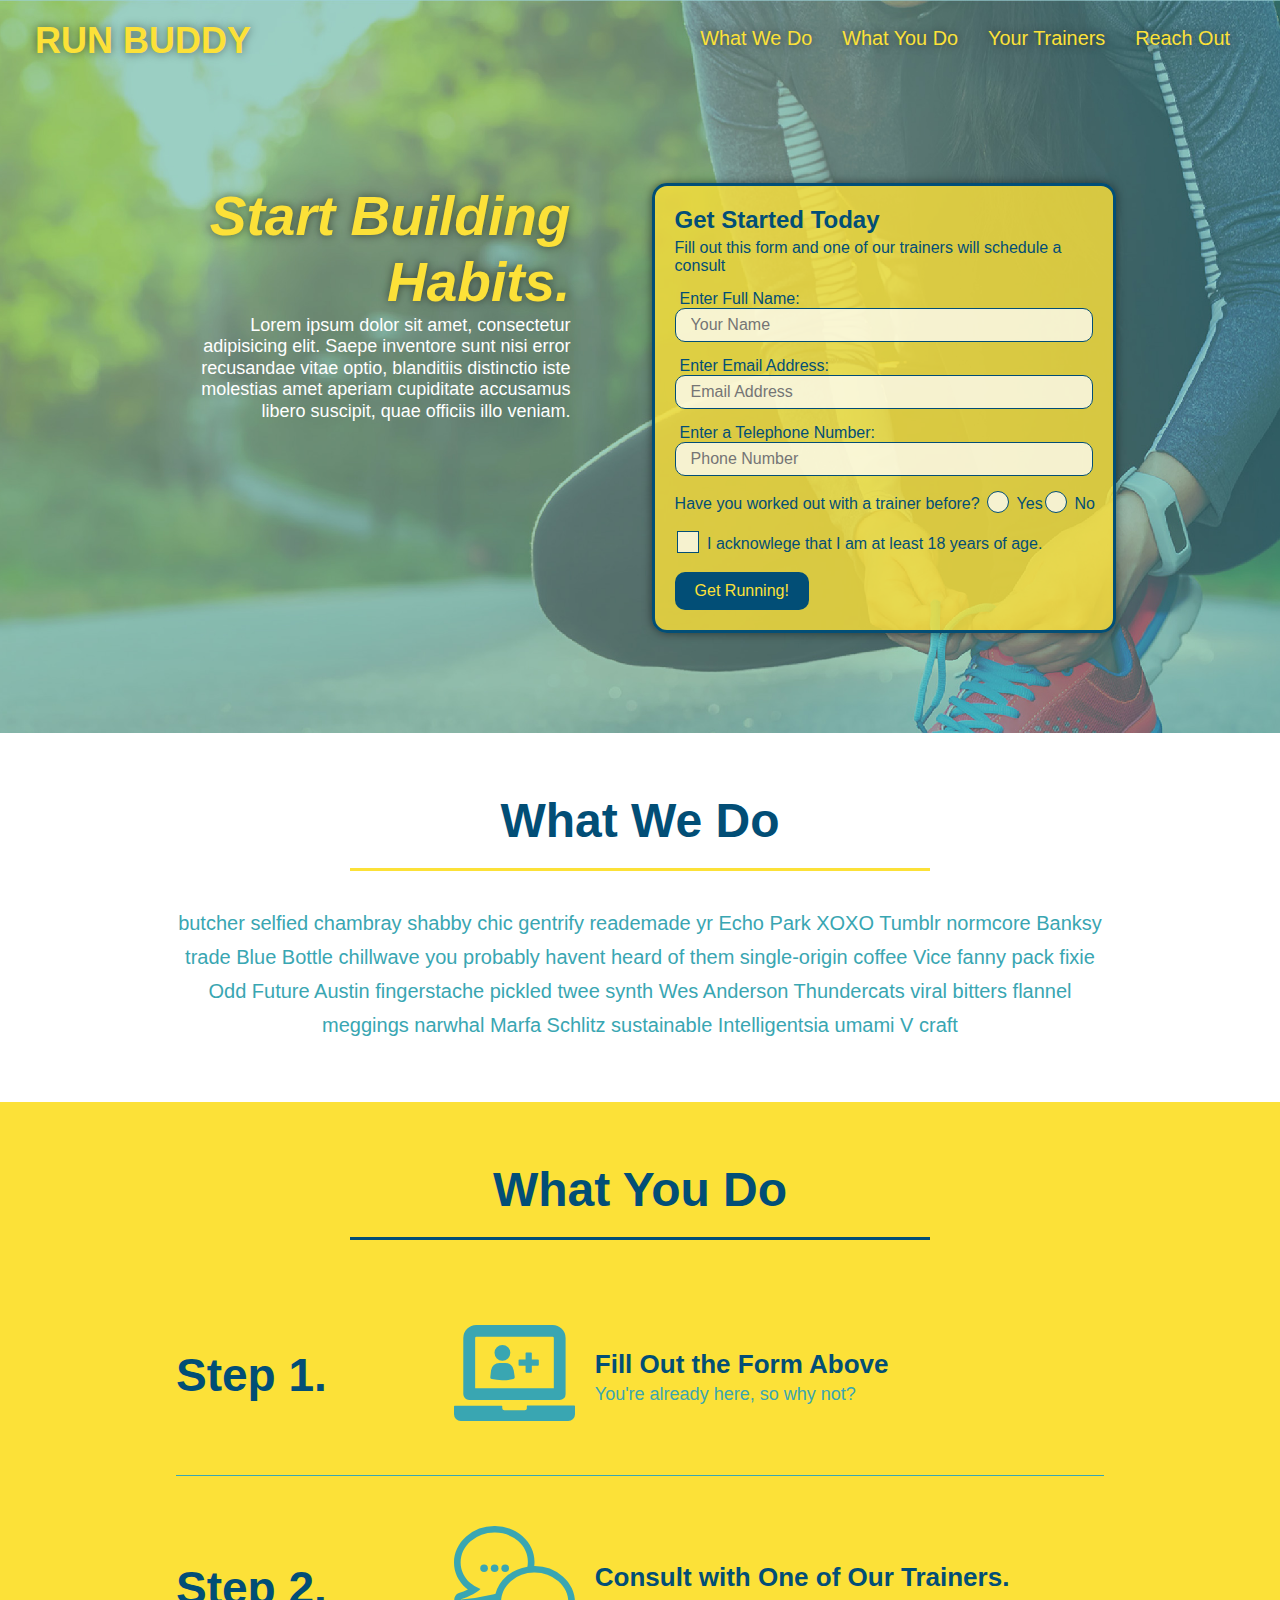
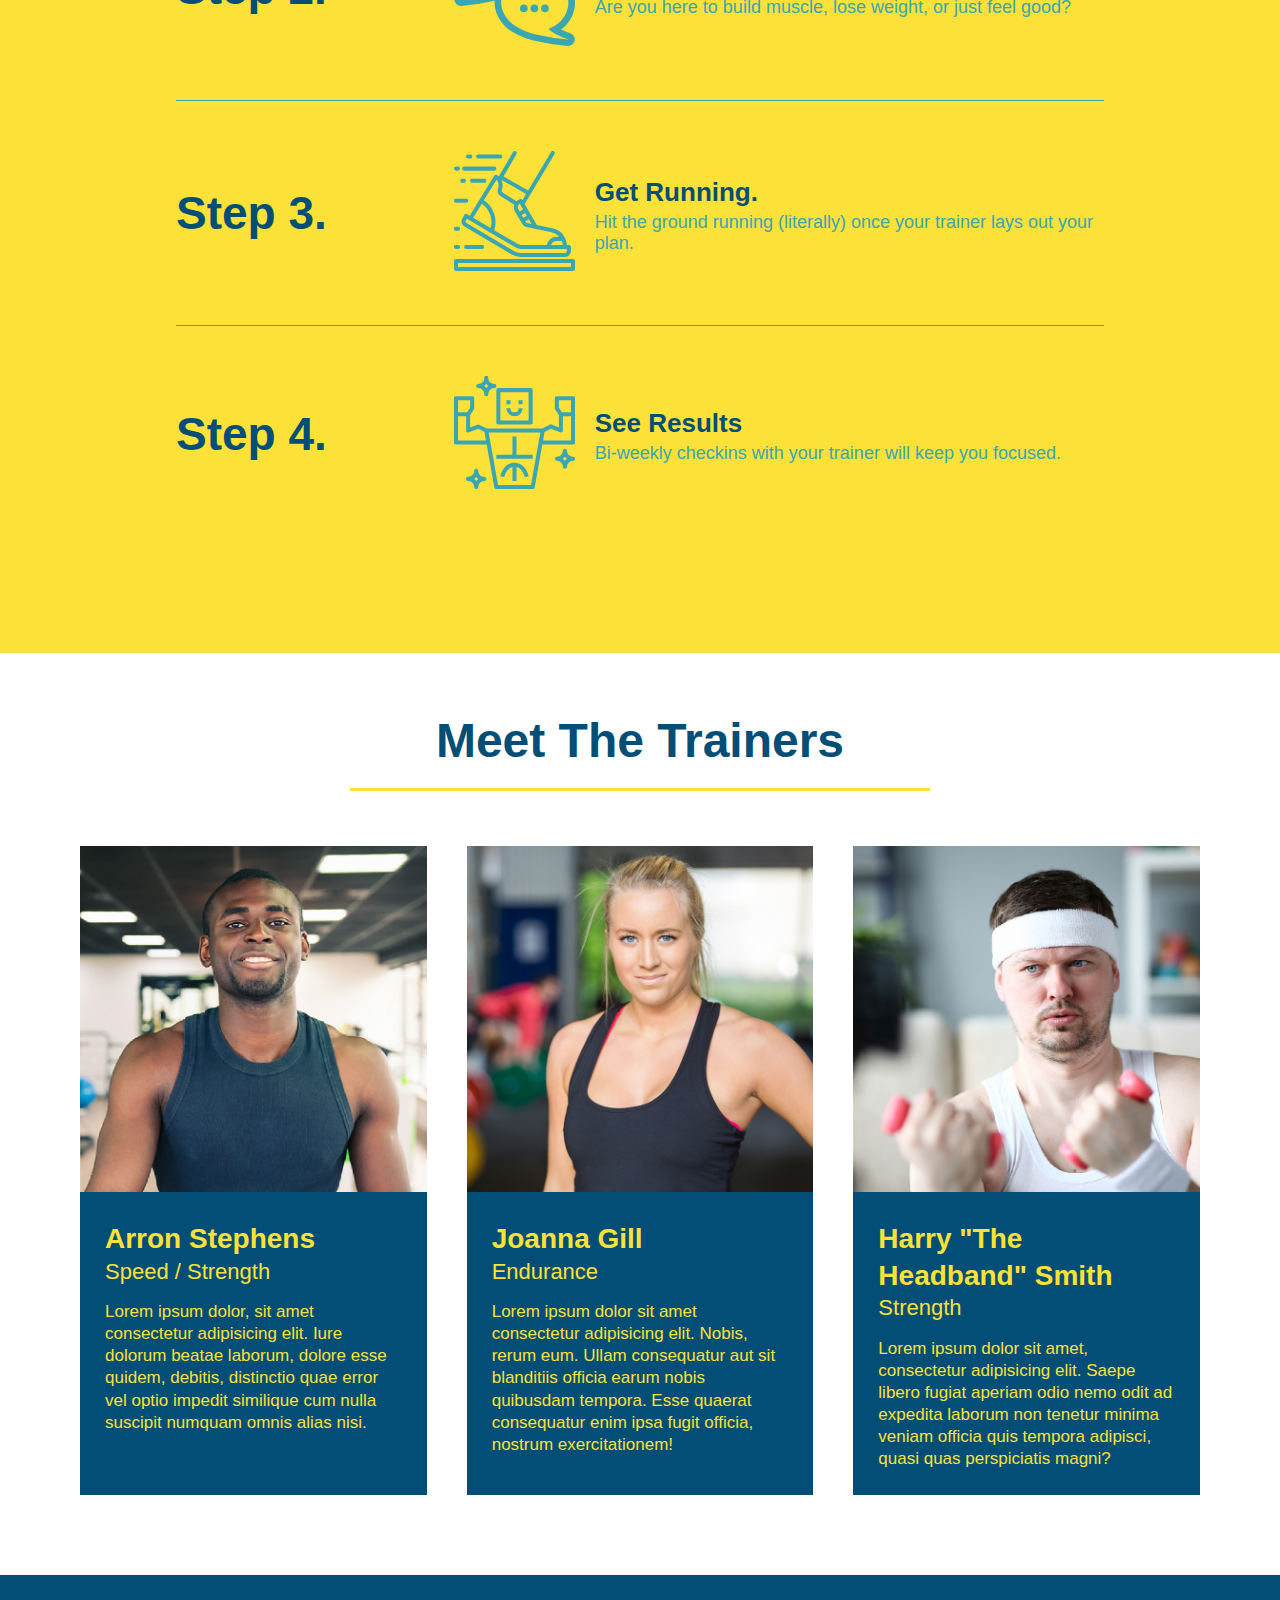
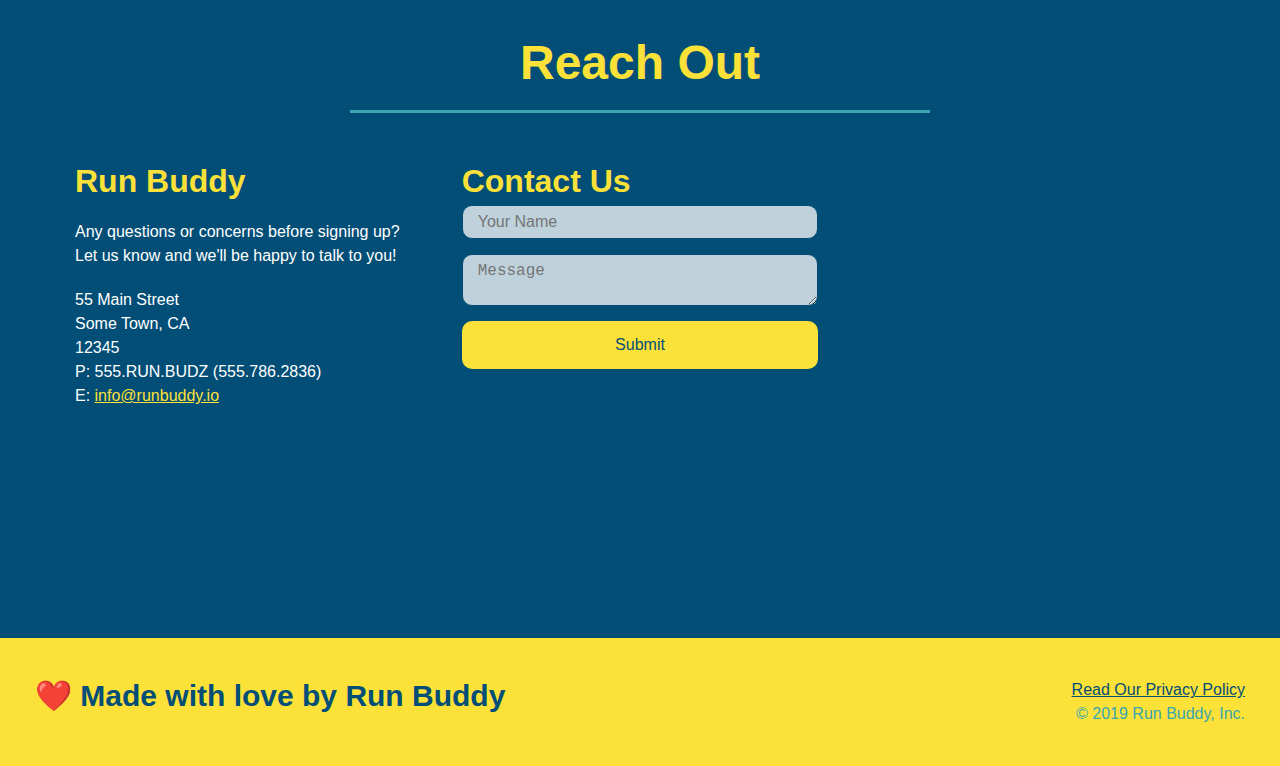
<file: index.html>
<!DOCTYPE html>
<html lang= 'en'>
    <head>
        <meta charset="UTF-8" />
        <meta name="viewport" content="width=device-width, initial-scale=1.0" />
        <link rel="stylesheet" href="./assets/css/style.css" />
        <title> 🏃Run Buddy🏃</title>
    </head>
    
<body>
        <header>
            <h1> 
                <a href="#">RUN BUDDY</a>
            </h1>
            <nav>
                <ul>
                <li>
                    <a href="#what-we-do">What We Do</a>
                </li>
                <li>
                    <a href="#what-you-do">What You Do</a>
                </li>
                <li>
                    <a href="#your-trainers">Your Trainers</a>
                </li>
                <li>
                    <a href="#reach-out">Reach Out</a>
                </li>
            </ul>
        </nav>
        </header>
        
        <section class="hero">
            <div class="hero-cta">
            <h2>Start Building Habits.</h2>
            <p>

                Lorem ipsum dolor sit amet, consectetur adipisicing elit. Saepe inventore sunt nisi error recusandae vitae optio, blanditiis distinctio iste molestias amet aperiam cupiditate accusamus libero suscipit, quae officiis illo veniam.
            </p>
            </div>

            <div class="hero-form">
                <h3>Get Started Today</h3>
                <p> Fill out this form and one of our trainers will schedule a consult</p>
                <!-- FORM ELEMENT -->
                <form>
                    <label for="name">Enter Full Name:</label>
                    <input type ="text" placeholder="Your Name" name= "name" id="name" class="form-input">
                    <label for="email">Enter Email Address:</label>
                    <input type ="email" placeholder="Email Address" name= "email" id="email" class="form-input">
                    <label for="phone">Enter a Telephone Number:</label>
                    <input type ="tel" placeholder="Phone Number" name="phone" id="phone" class="form-input">
                    <p>
                        Have you worked out with a trainer before?
                        <span class="radio-wrapper">
                            <input type="radio" name="trainer-confirm" id="trainer-yes" />
                            <label for="trainer-yes">Yes</label>
                        </span>

                        <span class="radio-wrapper">
                            <input type="radio" name="trainer-confirm" id="trainer-no" />
                            <label for="trainer-no">No</label>
                        </span>
                    </p>
                    
                    <p>
                        <span class="checkbox-wrapper">
                            <input type="checkbox" name="age-confirm" id="checkbox" />
                            <label for="checkbox">I acknowlege that I am at least 18 years of age.</label>
                        </span>
                    </p>
                        <button type="submit">
                            Get Running!
                        </button>
                </form>
            </div>
        </section>

        <!-- END FORM SECTION-->
        <section id="what-we-do" class="intro">

            <div class="flex-row">
            <h2 class="section-title primary-border">What We Do</h2>
            </div>

        <div class="flex-row">
            <p> 
                butcher selfied chambray shabby chic gentrify reademade yr Echo Park XOXO Tumblr normcore Banksy trade Blue Bottle chillwave you probably havent heard of them single-origin coffee Vice fanny pack fixie Odd Future Austin fingerstache pickled twee synth Wes Anderson Thundercats viral bitters flannel meggings narwhal Marfa Schlitz sustainable Intelligentsia umami V craft
            </p>
        </div>

        </section>

        <section id="what-you-do" class="steps">

            <div class="flex-row">
            <h2 class="section-title secondary border">What You Do</h2>
            </div>

            <div class="step">
                <h3>Step 1. </h3>
                <div class="step-info">
                <div class="step-img">
            <img src="./assets/images/step-1.svg" alt="" />
                </div>
                <div class="step-text">
            <h4>Fill Out the Form Above</h4>
            <p> You're already here, so why not? </p>
            </div>
                </div>
            </div>

            <div class="step">
                <h3>Step 2. </h3>
                <div class="step-info">
                <div class="step-img">
                <img src="./assets/images/step-2.svg" alt=""/>
                </div>
                <div class="step-text">
               <h4>Consult with One of Our Trainers.</h4>
               <p> Are you here to build muscle, lose weight, or just feel good?</p>
            </div>
            </div>
        </div>

            <div class="step">
                <h3>Step 3. </h3>
                <div class="step-info">
                <div class="step-img">
                <img src="./assets/images/step-3.svg" alt="" />
                </div>
                <div class="step-text">
                <h4>Get Running.</h4>
                <p>Hit the ground running (literally) once your trainer lays out your plan.</p>
            </div>
                </div>
            </div>

            <div class="step">
                <h3>Step 4. </h3>
                <div class="step-info">
                <div class="step-img">
                <img src="./assets/images/step-4.svg" alt="" />
                </div>
                <div class="step-text">
                <h4>See Results</h4>
                <p>Bi-weekly checkins with your trainer will keep you focused.</p>
            </div>
            </div>
            </div>
            
        </section>
       
        <section id="your-trainers">
           
            <div class="flex-row">
            <h2 class="section-title primary-border"> 
                Meet The Trainers
            </h2>
            </div>

            <div class="trainers">

            <article class="trainer">
                <img src="./assets/images/trainer-1.jpg" alt="Arron Stephens in his workout clothes, ready to pump iron" />
                <div class="trainer-bio"> 
                <h3 class="trainer-name">Arron Stephens</h3> 
                <h4 class="trainer-role">Speed / Strength</h4>
                <p>
                    Lorem ipsum dolor, sit amet consectetur adipisicing elit. Iure dolorum beatae laborum, dolore esse quidem, debitis, distinctio quae error vel optio impedit similique cum nulla suscipit numquam omnis alias nisi.
                </p>       
                </div>
            </article>    
            
            <article class="trainer">  
                <img src="./assets/images/trainer-2.jpg" alt="Joanna Gill cooling off after a workout" />   
                <div class="trainer-bio">
                <h3 class="trainer-name">Joanna Gill </h3>
                <h4 class="trainer-role">Endurance</h4>
                <p> Lorem ipsum dolor sit amet consectetur adipisicing elit. Nobis, rerum eum. Ullam consequatur aut sit blanditiis officia earum nobis quibusdam tempora. Esse quaerat consequatur enim ipsa fugit officia, nostrum exercitationem!</p>
                </div>

            </article>

            <article class="trainer">
                <img src="./assets/images/trainer-3.jpg" alt="Harry Smith wearing a headband and lifting comically small pink weights" />
                <div class="trainer-bio">
                <h3 class="trainer-name">Harry "The Headband" Smith </h3>
                <h4 class="trainer-role">Strength</h4>
                <p> Lorem ipsum dolor sit amet, consectetur adipisicing elit. Saepe libero fugiat aperiam odio nemo odit ad expedita laborum non tenetur minima veniam officia quis tempora adipisci, quasi quas perspiciatis magni?</p>
                </div>    
            </article>

            </div>

        </section>

        <section id="reach-out" class="reach-out">
            <div class="flex-row">
         <h2 class="section-title secondary-border">
             Reach Out
            </h2>
            </div>

        <div class="contact-info">     
            <div>
                <h3>Run Buddy</h3>
                <p>
                    Any questions or concerns before signing up? 
                    <br/>
                    Let us know and we'll be happy to talk to you!
                </p>
                <address>
                    55 Main Street <br />
                    Some Town, CA <br />
                    12345 <br />
                    P: 555.RUN.BUDZ (555.786.2836) <br />
                    E: <a href="mailto:info@runbudd.io">info@runbuddy.io</a>
                </address>
            </div>

            <div class="contact-form">    
                <h3> Contact Us</h3>
                <form>
                    <label for="contact-name"></label>
                    <input type="text" id="contact-name" placeholder="Your Name" />

                    <label for="contact-message"></label>
                    <textarea id="contact-message" placeholder="Message"></textarea>

                    <button type="submit">Submit</button>
                </form>
            </div>

            <iframe
            src="https://www.google.com/maps/embed?pb=!1m18!1m12!1m3!1d3325.2497601907494!2d-112.09949778432987!3d33.5468865516379!2m3!1f0!2f0!3f0!3m2!1i1024!2i768!4f13.1!3m3!1m2!1s0x872b6ce06ee60fb7%3A0xf845b8bc949a5b98!2s7526%20N%2017th%20Dr%2C%20Phoenix%2C%20AZ%2085021!5e0!3m2!1sen!2sus!4v1611901586932!5m2!1sen!2sus"
            frameborder="0"
            style="border:0"
            allowfullscreen>
            </iframe>
        </div>
        </section>

        <footer>
            
            <h2>❤️ Made with love by Run Buddy</h2>
        <div>
            <a href="./privacy-policy.html">Read Our Privacy Policy</a><br />
            &copy; 2019 Run Buddy, Inc.
        </div>
        </footer>
</body>

</html>
</file>
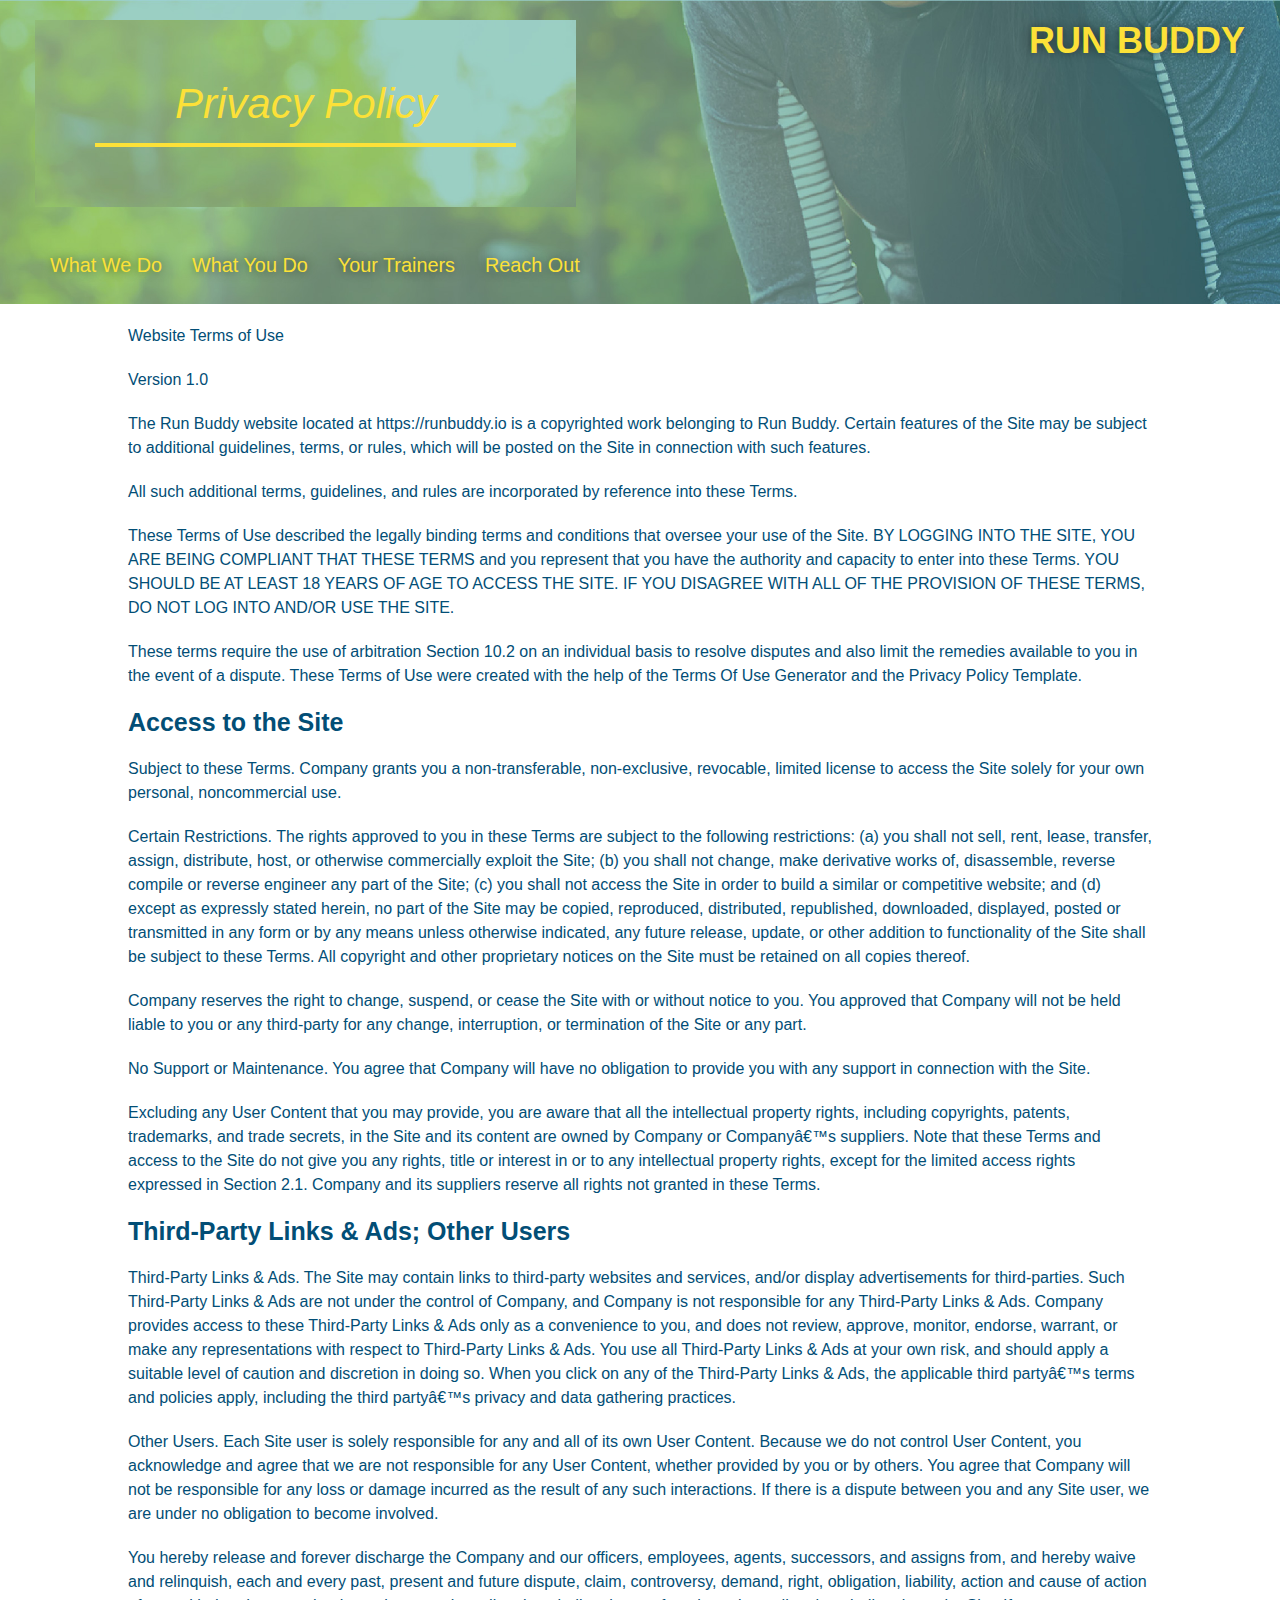
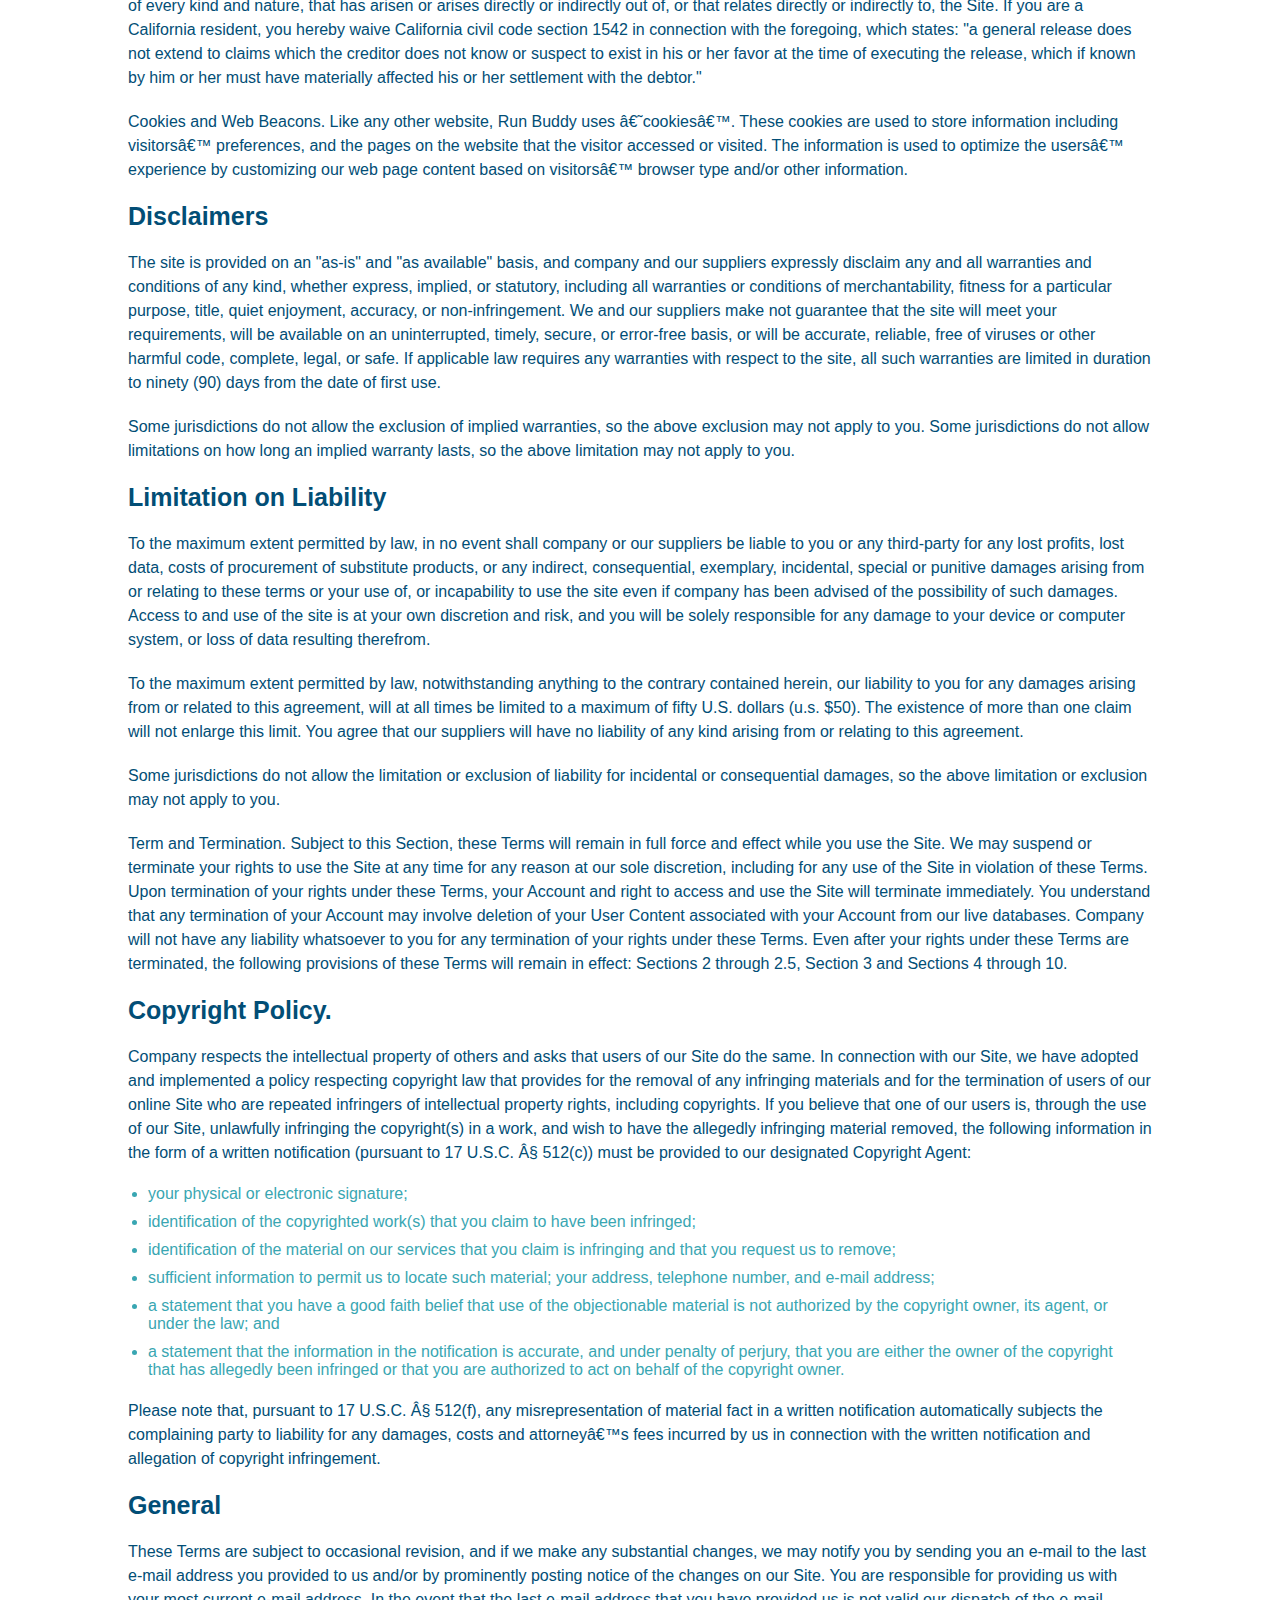
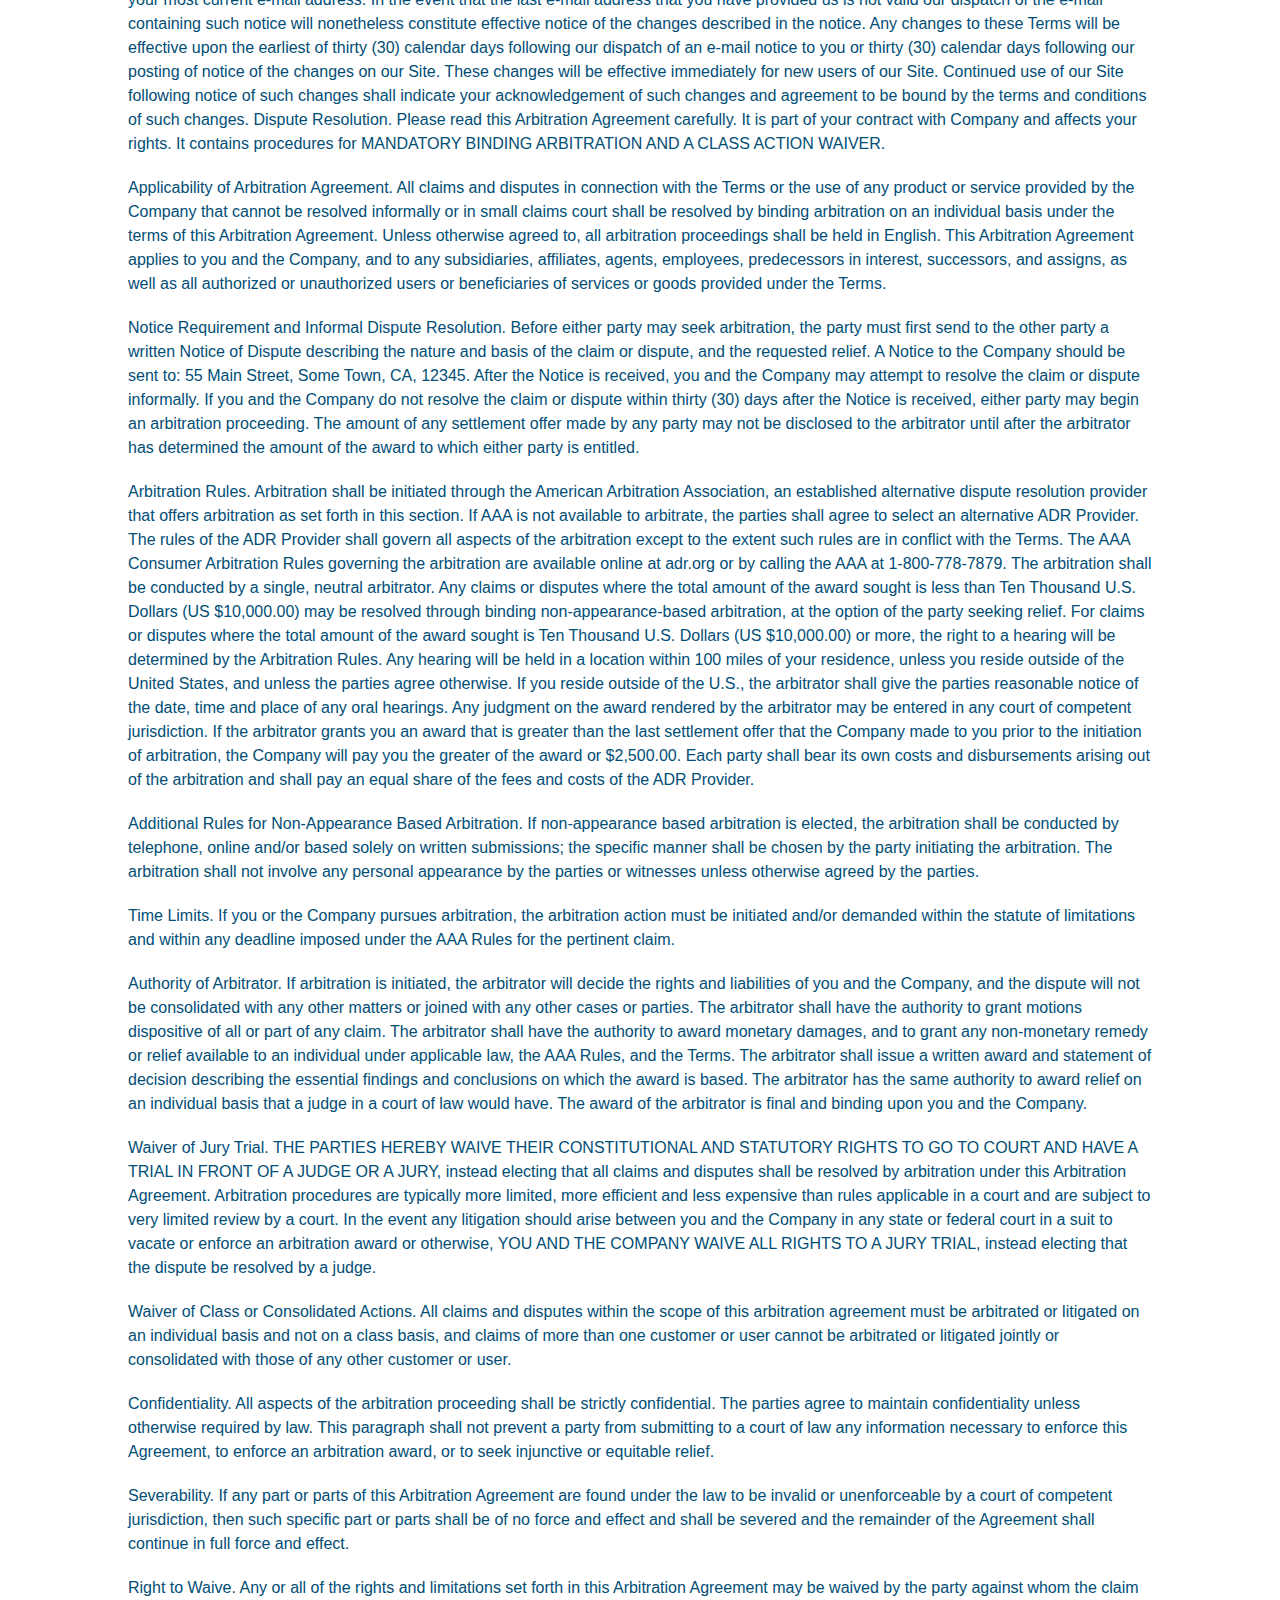
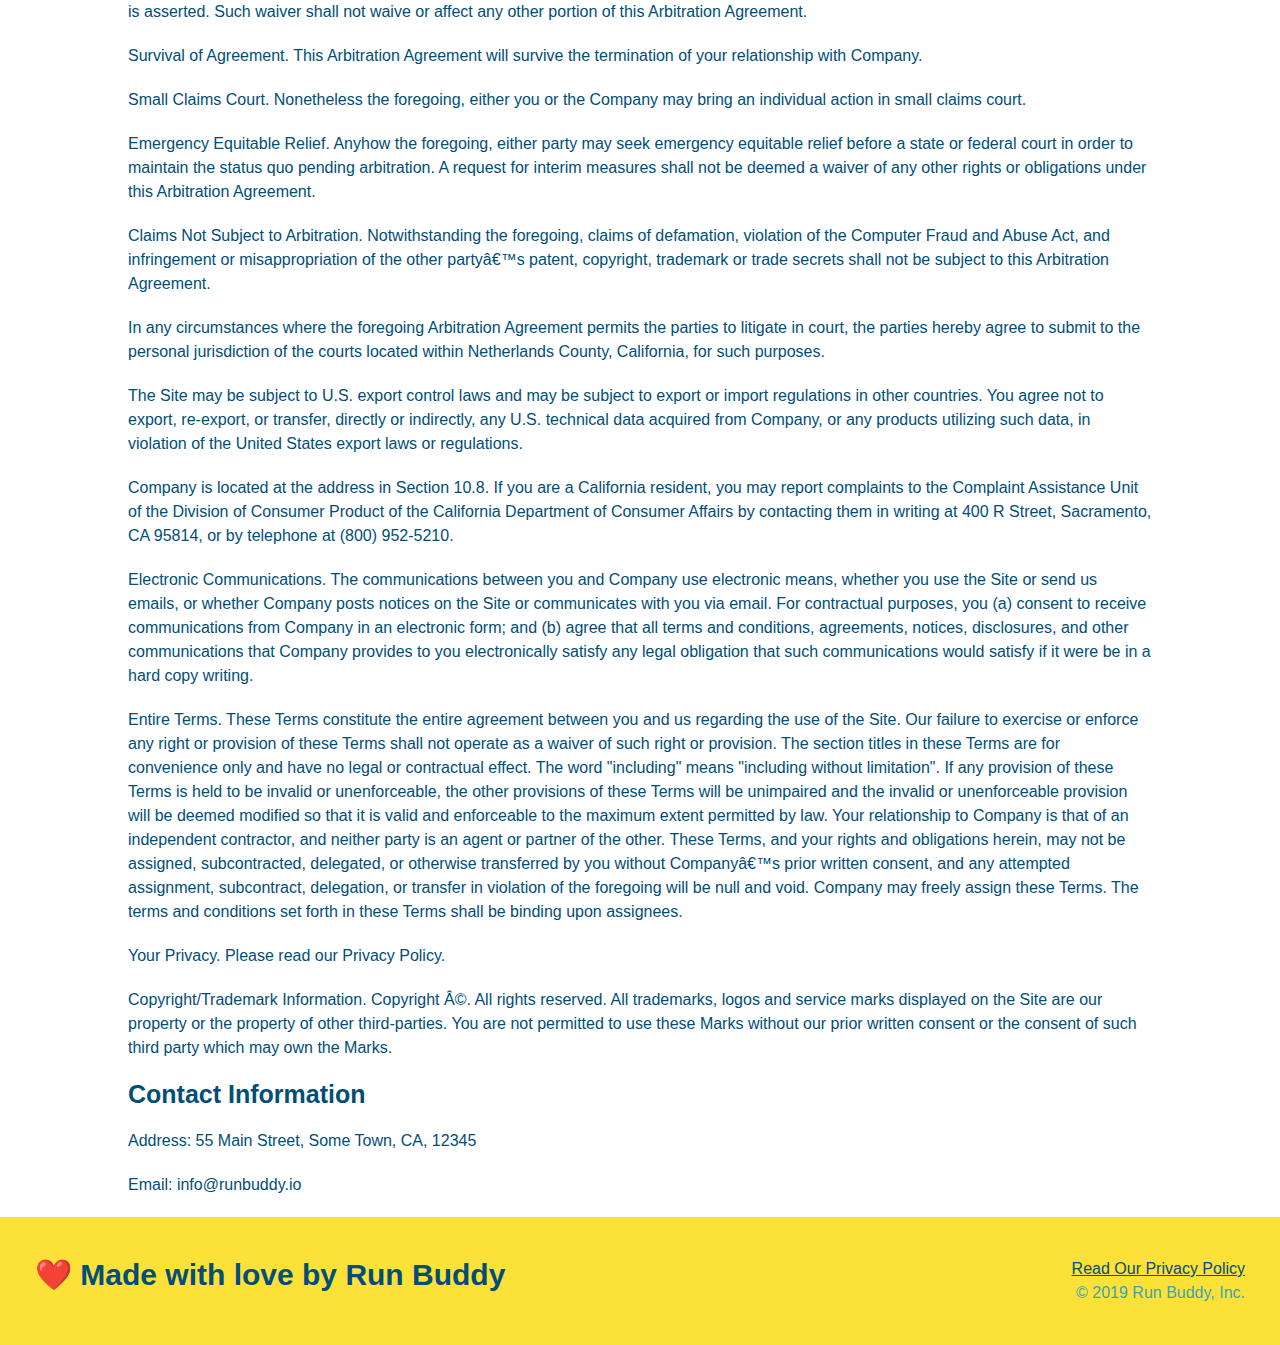
<file: privacy-policy.html>
<!DOCTYPE html>
<html lang= 'en'>
    <head>
        <meta charset="UTF-8" />
        <meta name="viewport" content="width=device-width, initial-scale=1.0" />
        <title> Privacy Policy - Run Buddy</title>
        <link rel="stylesheet" href="./assets/css/style.css" />
        <link rel="stylesheet" href="./assets/css/secondary-styles.css" />
    </head>

<body>
    <header>
        <section class="hero">
            <h2 class="page-title">
                Privacy Policy
            </h2>
        </section>

        <h1> 
            <a href="/">RUN BUDDY</a>
        </h1>
        <nav><ul>
            <li>
                <a href="./index.html#what-we-do">What We Do</a>
            </li>
            <li>
                <a href="./index.html#what-you-do">What You Do</a>
            </li>
            <li>
                <a href="./index.html#your-trainers">Your Trainers</a>
            </li>
            <li>
                <a href="./index.html#reach-out">Reach Out</a>
            </li>
        </ul>
        </nav>
    </header>

    <article class="secondary-content">

      <p>
        Website Terms of Use
      </p>

      <p>
        Version 1.0
      </p>

      <p>
        The Run Buddy website located at https://runbuddy.io is a copyrighted work belonging to Run Buddy. Certain
        features of the Site may be subject to additional guidelines, terms, or rules, which will be posted on the Site
        in connection with such features.
      </p>

      <p>
        All such additional terms, guidelines, and rules are incorporated by reference into these Terms.
      </p>

      <p>
        These Terms of Use described the legally binding terms and conditions that oversee your use of the Site. BY
        LOGGING INTO THE SITE, YOU ARE BEING COMPLIANT THAT THESE TERMS and you represent that you have the authority
        and capacity to enter into these Terms. YOU SHOULD BE AT LEAST 18 YEARS OF AGE TO ACCESS THE SITE. IF YOU
        DISAGREE WITH ALL OF THE PROVISION OF THESE TERMS, DO NOT LOG INTO AND/OR USE THE SITE.
      </p>

      <p>
        These terms require the use of arbitration Section 10.2 on an individual basis to resolve disputes and also
        limit the remedies available to you in the event of a dispute. These Terms of Use were created with the help of
        the Terms Of Use Generator and the Privacy Policy Template.
      </p>

      <h3>
        Access to the Site
      </h3>

      <p>
        Subject to these Terms. Company grants you a non-transferable, non-exclusive, revocable, limited license to
        access the Site solely for your own personal, noncommercial use.
      </p>

      <p>
        Certain Restrictions. The rights approved to you in these Terms are subject to the following restrictions: (a)
        you shall not sell, rent, lease, transfer, assign, distribute, host, or otherwise commercially exploit the Site;
        (b) you shall not change, make derivative works of, disassemble, reverse compile or reverse engineer any part of
        the Site; (c) you shall not access the Site in order to build a similar or competitive website; and (d) except
        as expressly stated herein, no part of the Site may be copied, reproduced, distributed, republished, downloaded,
        displayed, posted or transmitted in any form or by any means unless otherwise indicated, any future release,
        update, or other addition to functionality of the Site shall be subject to these Terms. All copyright and other
        proprietary notices on the Site must be retained on all copies thereof.
      </p>

      <p>
        Company reserves the right to change, suspend, or cease the Site with or without notice to you. You approved
        that Company will not be held liable to you or any third-party for any change, interruption, or termination of
        the Site or any part.
      </p>

      <p>
        No Support or Maintenance. You agree that Company will have no obligation to provide you with any support in
        connection with the Site.
      </p>

      <p>
        Excluding any User Content that you may provide, you are aware that all the intellectual property rights,
        including copyrights, patents, trademarks, and trade secrets, in the Site and its content are owned by Company
        or Companyâ€™s suppliers. Note that these Terms and access to the Site do not give you any rights, title or
        interest in or to any intellectual property rights, except for the limited access rights expressed in Section
        2.1. Company and its suppliers reserve all rights not granted in these Terms.
      </p>

      <h3>
        Third-Party Links & Ads; Other Users
      </h3>

      <p>
        Third-Party Links & Ads. The Site may contain links to third-party websites and services, and/or display
        advertisements for third-parties. Such Third-Party Links & Ads are not under the control of Company, and Company
        is not responsible for any Third-Party Links & Ads. Company provides access to these Third-Party Links & Ads
        only as a convenience to you, and does not review, approve, monitor, endorse, warrant, or make any
        representations with respect to Third-Party Links & Ads. You use all Third-Party Links & Ads at your own risk,
        and should apply a suitable level of caution and discretion in doing so. When you click on any of the
        Third-Party Links & Ads, the applicable third partyâ€™s terms and policies apply, including the third partyâ€™s
        privacy and data gathering practices.
      </p>

      <p>
        Other Users. Each Site user is solely responsible for any and all of its own User Content. Because we do not
        control User Content, you acknowledge and agree that we are not responsible for any User Content, whether
        provided by you or by others. You agree that Company will not be responsible for any loss or damage incurred as
        the result of any such interactions. If there is a dispute between you and any Site user, we are under no
        obligation to become involved.
      </p>

      <p>
        You hereby release and forever discharge the Company and our officers, employees, agents, successors, and
        assigns from, and hereby waive and relinquish, each and every past, present and future dispute, claim,
        controversy, demand, right, obligation, liability, action and cause of action of every kind and nature, that has
        arisen or arises directly or indirectly out of, or that relates directly or indirectly to, the Site. If you are
        a California resident, you hereby waive California civil code section 1542 in connection with the foregoing,
        which states: "a general release does not extend to claims which the creditor does not know or suspect to exist
        in his or her favor at the time of executing the release, which if known by him or her must have materially
        affected his or her settlement with the debtor."
      </p>

      <p>
        Cookies and Web Beacons. Like any other website, Run Buddy uses â€˜cookiesâ€™. These cookies are used to store
        information including visitorsâ€™ preferences, and the pages on the website that the visitor accessed or visited.
        The information is used to optimize the usersâ€™ experience by customizing our web page content based on visitorsâ€™
        browser type and/or other information.
      </p>

      <h3>
        Disclaimers
      </h3>

      <p>
        The site is provided on an "as-is" and "as available" basis, and company and our suppliers expressly disclaim
        any and all warranties and conditions of any kind, whether express, implied, or statutory, including all
        warranties or conditions of merchantability, fitness for a particular purpose, title, quiet enjoyment, accuracy,
        or non-infringement. We and our suppliers make not guarantee that the site will meet your requirements, will be
        available on an uninterrupted, timely, secure, or error-free basis, or will be accurate, reliable, free of
        viruses or other harmful code, complete, legal, or safe. If applicable law requires any warranties with respect
        to the site, all such warranties are limited in duration to ninety (90) days from the date of first use.
      </p>

      <p>
        Some jurisdictions do not allow the exclusion of implied warranties, so the above exclusion may not apply to
        you. Some jurisdictions do not allow limitations on how long an implied warranty lasts, so the above limitation
        may not apply to you.
      </p>

      <h3>
        Limitation on Liability
      </h3>

      <p>
        To the maximum extent permitted by law, in no event shall company or our suppliers be liable to you or any
        third-party for any lost profits, lost data, costs of procurement of substitute products, or any indirect,
        consequential, exemplary, incidental, special or punitive damages arising from or relating to these terms or
        your use of, or incapability to use the site even if company has been advised of the possibility of such
        damages. Access to and use of the site is at your own discretion and risk, and you will be solely responsible
        for any damage to your device or computer system, or loss of data resulting therefrom.
      </p>

      <p>
        To the maximum extent permitted by law, notwithstanding anything to the contrary contained herein, our liability
        to you for any damages arising from or related to this agreement, will at all times be limited to a maximum of
        fifty U.S. dollars (u.s. $50). The existence of more than one claim will not enlarge this limit. You agree that
        our suppliers will have no liability of any kind arising from or relating to this agreement.
      </p>

      <p>
        Some jurisdictions do not allow the limitation or exclusion of liability for incidental or consequential
        damages, so the above limitation or exclusion may not apply to you.
      </p>

      <p>
        Term and Termination. Subject to this Section, these Terms will remain in full force and effect while you use
        the Site. We may suspend or terminate your rights to use the Site at any time for any reason at our sole
        discretion, including for any use of the Site in violation of these Terms. Upon termination of your rights under
        these Terms, your Account and right to access and use the Site will terminate immediately. You understand that
        any termination of your Account may involve deletion of your User Content associated with your Account from our
        live databases. Company will not have any liability whatsoever to you for any termination of your rights under
        these Terms. Even after your rights under these Terms are terminated, the following provisions of these Terms
        will remain in effect: Sections 2 through 2.5, Section 3 and Sections 4 through 10.
      </p>

      <h3>
        Copyright Policy.
      </h3>

      <p>
        Company respects the intellectual property of others and asks that users of our Site do the same. In connection
        with our Site, we have adopted and implemented a policy respecting copyright law that provides for the removal
        of any infringing materials and for the termination of users of our online Site who are repeated infringers of
        intellectual property rights, including copyrights. If you believe that one of our users is, through the use of
        our Site, unlawfully infringing the copyright(s) in a work, and wish to have the allegedly infringing material
        removed, the following information in the form of a written notification (pursuant to 17 U.S.C. Â§ 512(c)) must
        be provided to our designated Copyright Agent:
      </p>

      <ul>
        <li>
          your physical or electronic signature;
        </li>
        <li>
          identification of the copyrighted work(s) that you claim to have been infringed;
        </li>
        <li>
          identification of the material on our services that you claim is infringing and that you request us to remove;
        </li>
        <li>
          sufficient information to permit us to locate such material; your address, telephone number, and e-mail
          address;
        </li>
        <li>
          a statement that you have a good faith belief that use of the objectionable material is not authorized by the
          copyright owner, its agent, or under the law; and
        </li>
        <li>
          a statement that the information in the notification is accurate, and under penalty of perjury, that you are
          either the owner of the copyright that has allegedly been infringed or that you are authorized to act on
          behalf of the copyright owner.
        </li>
      </ul>

      <p>
        Please note that, pursuant to 17 U.S.C. Â§ 512(f), any misrepresentation of material fact in a written
        notification automatically subjects the complaining party to liability for any damages, costs and attorneyâ€™s
        fees incurred by us in connection with the written notification and allegation of copyright infringement.
      </p>

      <h3>
        General
      </h3>

      <p>
        These Terms are subject to occasional revision, and if we make any substantial changes, we may notify you by
        sending you an e-mail to the last e-mail address you provided to us and/or by prominently posting notice of the
        changes on our Site. You are responsible for providing us with your most current e-mail address. In the event
        that the last e-mail address that you have provided us is not valid our dispatch of the e-mail containing such
        notice will nonetheless constitute effective notice of the changes described in the notice. Any changes to these
        Terms will be effective upon the earliest of thirty (30) calendar days following our dispatch of an e-mail
        notice to you or thirty (30) calendar days following our posting of notice of the changes on our Site. These
        changes will be effective immediately for new users of our Site. Continued use of our Site following notice of
        such changes shall indicate your acknowledgement of such changes and agreement to be bound by the terms and
        conditions of such changes. Dispute Resolution. Please read this Arbitration Agreement carefully. It is part of
        your contract with Company and affects your rights. It contains procedures for MANDATORY BINDING ARBITRATION AND
        A CLASS ACTION WAIVER.
      </p>

      <p>
        Applicability of Arbitration Agreement. All claims and disputes in connection with the Terms or the use of any
        product or service provided by the Company that cannot be resolved informally or in small claims court shall be
        resolved by binding arbitration on an individual basis under the terms of this Arbitration Agreement. Unless
        otherwise agreed to, all arbitration proceedings shall be held in English. This Arbitration Agreement applies to
        you and the Company, and to any subsidiaries, affiliates, agents, employees, predecessors in interest,
        successors, and assigns, as well as all authorized or unauthorized users or beneficiaries of services or goods
        provided under the Terms.
      </p>

      <p>
        Notice Requirement and Informal Dispute Resolution. Before either party may seek arbitration, the party must
        first send to the other party a written Notice of Dispute describing the nature and basis of the claim or
        dispute, and the requested relief. A Notice to the Company should be sent to: 55 Main Street, Some Town, CA,
        12345. After the Notice is received, you and the Company may attempt to resolve the claim or dispute informally.
        If you and the Company do not resolve the claim or dispute within thirty (30) days after the Notice is received,
        either party may begin an arbitration proceeding. The amount of any settlement offer made by any party may not
        be disclosed to the arbitrator until after the arbitrator has determined the amount of the award to which either
        party is entitled.
      </p>

      <p>
        Arbitration Rules. Arbitration shall be initiated through the American Arbitration Association, an established
        alternative dispute resolution provider that offers arbitration as set forth in this section. If AAA is not
        available to arbitrate, the parties shall agree to select an alternative ADR Provider. The rules of the ADR
        Provider shall govern all aspects of the arbitration except to the extent such rules are in conflict with the
        Terms. The AAA Consumer Arbitration Rules governing the arbitration are available online at adr.org or by
        calling the AAA at 1-800-778-7879. The arbitration shall be conducted by a single, neutral arbitrator. Any
        claims or disputes where the total amount of the award sought is less than Ten Thousand U.S. Dollars (US
        $10,000.00) may be resolved through binding non-appearance-based arbitration, at the option of the party seeking
        relief. For claims or disputes where the total amount of the award sought is Ten Thousand U.S. Dollars (US
        $10,000.00) or more, the right to a hearing will be determined by the Arbitration Rules. Any hearing will be
        held in a location within 100 miles of your residence, unless you reside outside of the United States, and
        unless the parties agree otherwise. If you reside outside of the U.S., the arbitrator shall give the parties
        reasonable notice of the date, time and place of any oral hearings. Any judgment on the award rendered by the
        arbitrator may be entered in any court of competent jurisdiction. If the arbitrator grants you an award that is
        greater than the last settlement offer that the Company made to you prior to the initiation of arbitration, the
        Company will pay you the greater of the award or $2,500.00. Each party shall bear its own costs and
        disbursements arising out of the arbitration and shall pay an equal share of the fees and costs of the ADR
        Provider.
      </p>

      <p>
        Additional Rules for Non-Appearance Based Arbitration. If non-appearance based arbitration is elected, the
        arbitration shall be conducted by telephone, online and/or based solely on written submissions; the specific
        manner shall be chosen by the party initiating the arbitration. The arbitration shall not involve any personal
        appearance by the parties or witnesses unless otherwise agreed by the parties.
      </p>

      <p>
        Time Limits. If you or the Company pursues arbitration, the arbitration action must be initiated and/or demanded
        within the statute of limitations and within any deadline imposed under the AAA Rules for the pertinent claim.
      </p>

      <p>
        Authority of Arbitrator. If arbitration is initiated, the arbitrator will decide the rights and liabilities of
        you and the Company, and the dispute will not be consolidated with any other matters or joined with any other
        cases or parties. The arbitrator shall have the authority to grant motions dispositive of all or part of any
        claim. The arbitrator shall have the authority to award monetary damages, and to grant any non-monetary remedy
        or relief available to an individual under applicable law, the AAA Rules, and the Terms. The arbitrator shall
        issue a written award and statement of decision describing the essential findings and conclusions on which the
        award is based. The arbitrator has the same authority to award relief on an individual basis that a judge in a
        court of law would have. The award of the arbitrator is final and binding upon you and the Company.
      </p>

      <p>
        Waiver of Jury Trial. THE PARTIES HEREBY WAIVE THEIR CONSTITUTIONAL AND STATUTORY RIGHTS TO GO TO COURT AND HAVE
        A TRIAL IN FRONT OF A JUDGE OR A JURY, instead electing that all claims and disputes shall be resolved by
        arbitration under this Arbitration Agreement. Arbitration procedures are typically more limited, more efficient
        and less expensive than rules applicable in a court and are subject to very limited review by a court. In the
        event any litigation should arise between you and the Company in any state or federal court in a suit to vacate
        or enforce an arbitration award or otherwise, YOU AND THE COMPANY WAIVE ALL RIGHTS TO A JURY TRIAL, instead
        electing that the dispute be resolved by a judge.
      </p>

      <p>
        Waiver of Class or Consolidated Actions. All claims and disputes within the scope of this arbitration agreement
        must be arbitrated or litigated on an individual basis and not on a class basis, and claims of more than one
        customer or user cannot be arbitrated or litigated jointly or consolidated with those of any other customer or
        user.
      </p>

      <p>
        Confidentiality. All aspects of the arbitration proceeding shall be strictly confidential. The parties agree to
        maintain confidentiality unless otherwise required by law. This paragraph shall not prevent a party from
        submitting to a court of law any information necessary to enforce this Agreement, to enforce an arbitration
        award, or to seek injunctive or equitable relief.
      </p>

      <p>
        Severability. If any part or parts of this Arbitration Agreement are found under the law to be invalid or
        unenforceable by a court of competent jurisdiction, then such specific part or parts shall be of no force and
        effect and shall be severed and the remainder of the Agreement shall continue in full force and effect.
      </p>

      <p>
        Right to Waive. Any or all of the rights and limitations set forth in this Arbitration Agreement may be waived
        by the party against whom the claim is asserted. Such waiver shall not waive or affect any other portion of this
        Arbitration Agreement.
      </p>

      <p>
        Survival of Agreement. This Arbitration Agreement will survive the termination of your relationship with
        Company.
      </p>

      <p>
        Small Claims Court. Nonetheless the foregoing, either you or the Company may bring an individual action in small
        claims court.
      </p>

      <p>
        Emergency Equitable Relief. Anyhow the foregoing, either party may seek emergency equitable relief before a
        state or federal court in order to maintain the status quo pending arbitration. A request for interim measures
        shall not be deemed a waiver of any other rights or obligations under this Arbitration Agreement.
      </p>

      <p>
        Claims Not Subject to Arbitration. Notwithstanding the foregoing, claims of defamation, violation of the
        Computer Fraud and Abuse Act, and infringement or misappropriation of the other partyâ€™s patent, copyright,
        trademark or trade secrets shall not be subject to this Arbitration Agreement.
      </p>

      <p>
        In any circumstances where the foregoing Arbitration Agreement permits the parties to litigate in court, the
        parties hereby agree to submit to the personal jurisdiction of the courts located within Netherlands County,
        California, for such purposes.
      </p>

      <p>
        The Site may be subject to U.S. export control laws and may be subject to export or import regulations in other
        countries. You agree not to export, re-export, or transfer, directly or indirectly, any U.S. technical data
        acquired from Company, or any products utilizing such data, in violation of the United States export laws or
        regulations.
      </p>

      <p>
        Company is located at the address in Section 10.8. If you are a California resident, you may report complaints
        to the Complaint Assistance Unit of the Division of Consumer Product of the California Department of Consumer
        Affairs by contacting them in writing at 400 R Street, Sacramento, CA 95814, or by telephone at (800) 952-5210.
      </p>

      <p>
        Electronic Communications. The communications between you and Company use electronic means, whether you use the
        Site or send us emails, or whether Company posts notices on the Site or communicates with you via email. For
        contractual purposes, you (a) consent to receive communications from Company in an electronic form; and (b)
        agree that all terms and conditions, agreements, notices, disclosures, and other communications that Company
        provides to you electronically satisfy any legal obligation that such communications would satisfy if it were be
        in a hard copy writing.
      </p>

      <p>
        Entire Terms. These Terms constitute the entire agreement between you and us regarding the use of the Site. Our
        failure to exercise or enforce any right or provision of these Terms shall not operate as a waiver of such right
        or provision. The section titles in these Terms are for convenience only and have no legal or contractual
        effect. The word "including" means "including without limitation". If any provision of these Terms is held to be
        invalid or unenforceable, the other provisions of these Terms will be unimpaired and the invalid or
        unenforceable provision will be deemed modified so that it is valid and enforceable to the maximum extent
        permitted by law. Your relationship to Company is that of an independent contractor, and neither party is an
        agent or partner of the other. These Terms, and your rights and obligations herein, may not be assigned,
        subcontracted, delegated, or otherwise transferred by you without Companyâ€™s prior written consent, and any
        attempted assignment, subcontract, delegation, or transfer in violation of the foregoing will be null and void.
        Company may freely assign these Terms. The terms and conditions set forth in these Terms shall be binding upon
        assignees.
      </p>

      <p>
        Your Privacy. Please read our Privacy Policy.
      </p>

      <p>
        Copyright/Trademark Information. Copyright Â©. All rights reserved. All trademarks, logos and service marks
        displayed on the Site are our property or the property of other third-parties. You are not permitted to use
        these Marks without our prior written consent or the consent of such third party which may own the Marks.
      </p>

      <h3>
        Contact Information
      </h3>

      <p>
        Address: 55 Main Street, Some Town, CA, 12345
      </p>

      <p>
        Email: info@runbuddy.io
      </p>

    </article>

    <footer>
        <h2>❤️ Made with love by Run Buddy</h2>
    <div>
        <a href="#">Read Our Privacy Policy</a><br />
        &copy; 2019 Run Buddy, Inc.
    </div>
    </footer>


    </body>
</file>
<file: assets/css/style.css>
:root {
    --primary-color: #fce138;
    --secondary-color: #024e76;
    --tertiary-color: #39a6b2;
} 

* {
    box-sizing: border-box;
    margin: 0;
    padding: 0;
}

body {
    /* font and font color for WHOLE page */
    color: var(--tertiary-color);
    font-family: Helvetica, Arial, sans-serif;
}
/* applying styles to header */
header {
    padding: 20px 35px;
    background-color: var(--tertiary-color);
    display: flex;
    justify-content: space-between;
    flex-wrap: wrap;
    position: -webkit-sticky;
    position: sticky;
    top: 0;
    background-image: url("../images/hero-bg.jpg");
    background-size: cover;
    background-position: 80%;
    background-attachment: fixed;
    z-index: 9999;
}
header h1 {
    font-weight: bold;
    font-size: 36px;
    color: var(--primary-color);
    margin: 0;
    text-shadow: 0 0 10px rgba(0, 0, 0, 0.5);
}
header a {
    text-decoration: none;
    color: var(--primary-color);
}

header nav {
    margin: 7px 0;
}
header nav ul {
    display: flex;
    flex-wrap: wrap;
    justify-content: space-between;
    align-items: center;
    list-style: none;
    text-shadow: 0 0 10px rgba(0, 0, 0, 0.5);
}

header nav ul li a {
    padding: 10px 15px;
    font-weight: lighter;
    font-size: 1.55vw;
    text-shadow: 0 0 10px rgba(0, 0, 0, 0.5);
}

header nav ul li a:hover  {
    background: var(--primary-color);
    color: var(--secondary-color);
    border-radius: 15px;
    text-shadow: none;
}

footer {
    background: var(--primary-color);
    width: 100%;
    padding: 40px 35px;
    display: flex;
    justify-content: space-between;
    flex-wrap: wrap;
  }
  
  footer h2 {
    color: var(--secondary-color);
    font-size: 30px;
    margin: 0;
  }
  
  footer div {
    line-height: 1.5;
    text-align: right;
  }
  
  footer a {
    color: var(--secondary-color);
  }


section {
    padding: 60px;
}
  .hero {
      background-image: url("../images/hero-bg.jpg");
      background-size: cover;
      background-position: 80%;
      display: flex;
      justify-content: center;
      flex-wrap: wrap;
      align-items: flex-start;
      background-attachment: fixed;
  }

  .hero-form {
      background-color: rgba(252, 225, 56, .8);
      color: var(--secondary-color);
      padding: 20px;
      border: solid 3px var(--secondary-color);
      width: 40%;
      margin: 3.5%;
      box-shadow: 0 0 10px rgba(0, 0, 0, 0.5);
      border-radius: 15px;
      
  }
 .hero-form h3 {
     font-size: 24px;
     margin: 0;
 }
 .hero-form p {
     margin: 5px 0 15px 0;
 }

.checkbox-wrapper input, .radio-wrapper input {
    opacity: 0;
}

.checkbox-wrapper label, .radio-wrapper label {
    position:relative;
    left: 10px;
    margin: 10px;
    line-height: 1.6;
}

.checkbox-wrapper label::before, .radio-wrapper label::before {
    content: " ";
    height: 20px;
    width: 20px;
    background: rgba(255, 255, 255, .75);
    border: 1px solid var(--secondary-color);
    position: absolute;
    top: -4px;
    left: -30px;
}

.radio-wrapper label::before {
    border-radius: 50%;
}

.radio-wrapper label::after {
    content: "";
    width: 20px;
    height: 20px;
    border-radius: 50%;
    background: var(--secondary-color);
    position: absolute;
    left: -29px;
    top: -3px;
    background-image: radial-gradient(circle, var(--tertiary-color), var(--secondary-color));
}

.checkbox-wrapper label::after {
    content: "";
    height: 6px;
    width: 14px;
    border-left: 2px solid var(--secondary-color);
    border-bottom: 2px solid var(--secondary-color);
    position: absolute;
    left: -26px;
    top: 1px;
    transform: rotate(-58deg);
}

.checkbox-wrapper input + label::after, 
.radio-wrapper input + label::after {
    content: none;
}

.checkbox-wrapper input:checked + label::after, .radio-wrapper input:checked + label::after {
    content: "";
}

 .form-input {
     border: 1px solid var(--secondary-color);
     display: block;
     padding: 7px 15px;
     font-size: 16px;
     color: var(--secondary-color);
     width: 100%;
     margin-bottom: 15px;
     border-radius: 10px;
     background-color: rgba(255, 255, 255, .75);
 }

 .form-input:focus {
     background-color: rgba(255, 255, 255, 1);
     outline: none;
 }

 .hero-form label {
     margin: 0 5px;
 }
 .hero-form button {
     color: var(--primary-color);
     background-color: var(--secondary-color);
     border: none;
     padding: 10px 20px;
     font-size: 16px;
     border-radius: 10px;
 }

 .hero-form button:hover {
     background-color: var(--tertiary-color);
 }

 .hero-cta {
     width: 35%;
     text-align: right;
     margin: 3.5%;
     color: #fff;
     font-size: 18px;
     line-height: 1.2;
 }

 .hero-cta h2 {
    font-style: italic;
    font-size: 55px;
    color: var(--primary-color);
    text-shadow: 0 0 10px rgba(0, 0, 0, 0.5);
 }


 .intro p {
    line-height: 1.7;
    color: var(--tertiary-color);
    width: 80%;
    font-size: 20px;
    margin: 0 auto;
    text-align: center;
 }

 .steps {
     background: var(--primary-color);
 }

 .section-title {
     font-size: 48px;
     color: var(--secondary-color);
     border-bottom: 3px solid;
     padding-bottom: 20px;
     text-align: center;
     margin: 0 auto 35px auto;
     width: 50%;
 }

 .primary-border {
     border-color: var(--primary-color);
 }

 .secondary-border {
     border-color: var(--tertiary-color);
 }

.step {
    margin:50px auto;
    padding-bottom: 50px;
    width: 80%;
    display: flex;
    flex-wrap: wrap;
    align-items: center;
    justify-content: space-between;
    border-bottom: 1px solid var(--tertiary-color);
}

.step:last-child {
    border-bottom: none;
}
 
 .step h3 {
     color: var(--secondary-color);
     font-size: 46px;
     flex: 1 30%;
 }

 .step-info {
    flex: 2 70%;
    display: flex;
    flex-wrap: wrap;
    align-items: center;
 }

 .step-img {
     flex: 1 12%;
     margin-right: 20px;
 }

 .step-img img {
     max-width: 100%;
 }
 
 .step-text {
     flex: 12;
 }

 .step-text p {
     color:var(--tertiary-color);
     font-size: 18px;
 }

 .step-text h4 {
     font-size: 26px;
     line-height: 1.5;
     color: var(--secondary-color);
 }

 .trainers {
     width: 100%;
     margin: 0 auto;
     display: flex;
     flex-wrap: wrap;
     justify-content: space-around;
 }

 .trainer {
     margin: 20px;
     background: var(--secondary-color);
     color:var(--primary-color);
     flex: 1;
 }

 .trainer img {
     width: 100%;
 }

 .trainer-bio {
     padding: 25px;
     line-height: 1.3;
 }

 .trainer-bio h3 {
     font-size: 28px;
 }

 .trainer-bio h4 {
    font-weight: lighter;
    font-size: 22px;
    margin-bottom: 15px;
 }

 .trainer-bio p {
     font-size: 17px;
 }

.reach-out {
    background-color: var(--secondary-color);
}

.reach-out h2 {
    color:var(--primary-color);
}

.contact-info iframe {
    height: 400px;
}

.contact-info div {
    color: white;
}

.contact-info h3 {
    color: var(--primary-color);
    font-size: 32px;
}

.contact-info p, .contact-info address {
    margin: 20px 0;
    line-height: 1.5;
    font-size: 16px;
    font-style: normal;
}

.contact-info a {
    color: var(--primary-color);
}

.contact-info {
    display: flex;
    justify-content: space-between;
    flex-wrap: wrap;
}

.contact-info > * {
    flex:1;
    margin: 15px;
}

.contact-form input, .contact-form textarea {
    border: 1px solid var(--secondary-color);
    display: block;
    padding: 7px 15px;
    font-size: 16px;
    color var(--secondary-color);
    width: 100%;
    margin-bottom: 15px;
    margin-top: 5px;
    border-radius: 10px;
    background-color: rgba(255, 255, 255, .75);
}

.contact-form input:focus, .contact-form textarea:focus {
    background-color: rgba(255, 255, 255, 1);
    outline: none;
}

.contact-form button {
    width: 100%;
    border: none;
    background: var(--primary-color);
    color: var(--secondary-color);
    text-align: center;
    padding: 15px 0;
    font-size: 16px;
    border-radius: 10px;
}

.contact-form button:hover {
    background-color: var(--secondary-color);
    color:var(--primary-color)
}

.text-left {
    text-align: left;
}

.text-right {
    text-align: right;
}

.flex-row {
    display: flex;
}

@media screen and (max-width: 980px) {
    header {
        padding-bottom: 0;
        justify-content: center;
    }

    header h1 {
        width: 100%;
        text-align: center;
    }

    header nav ul {
        margin-top: 20%;
        width: 100%;
        justify-content: center;
    }

    header nav ul li a {
        font-size: 20px;
    }

    footer h2, footer div {
        text-align: center;
        width: 100%;
    }

    .hero-cta, .hero-form {
        width: 100%
    }

    .hero-cta {
        text-align: center;
    }

    .section-title {
        width:80%
    }

    .trainer {
        flex: 0 70%;
    }

    .contact-info iframe {
        flex: 1 100%;
    }
}

@media screen and (max-width: 768px) {
    section {
        padding: 30px 15px;
    }

    .step h3 {
        flex: 1 100%;
        text-align: center;
    }

    .step-info {
        flex: 2 100%;
        text-align: center;
        justify-content: center;
    }

    .step-img {
        flex: 0 32%;
        margin-right: 0;
        margin-top: 15px;
        margin-top: 15px;
    }

    .step-text {
        flex: 100%;
    }
}

@media screen and (max-width: 575px) {
    
    .hero-form button {
        width: 100%;
    }

    .section-title {
        width: 95%;
    }

    .intro p {
        width: 100%;
    }

    .trainer {
        flex: 0 100%;
    }

    .contact-info {
        text-align: left;
    }

    .contact-info > * {
        flex: 0 100%;
    }

    .contact-form {
        order: 3;
    }

}
</file>
<file: assets/css/secondary-styles.css>
.hero {
    background-position: bottom;
    height: auto;
    text-align: center;
    margin-bottom: 40px;
}

.page-title {
    color: #fce138;
    border-bottom: 4px solid;
    padding: 0 80px 15px 80px;
    display: inline-block;
    font-weight: normal;
    font-size: 42px;
    font-style: italic;
}

.secondary-content {
    width: 80%;
    margin: 0 auto;
    color: #024e76;
}

.secondary-content h3 {
    font-size: 25px;
    margin: 20px 0;
}

.secondary-content p {
    font-size: 16px;
    line-height: 1.5;
    margin: 20px 0;
}

.secondary-content ul {
    margin: 15px 20px;
}

.secondary-content li {
    color: #39a6b2;
    margin: 10px 0;
}
</file>
